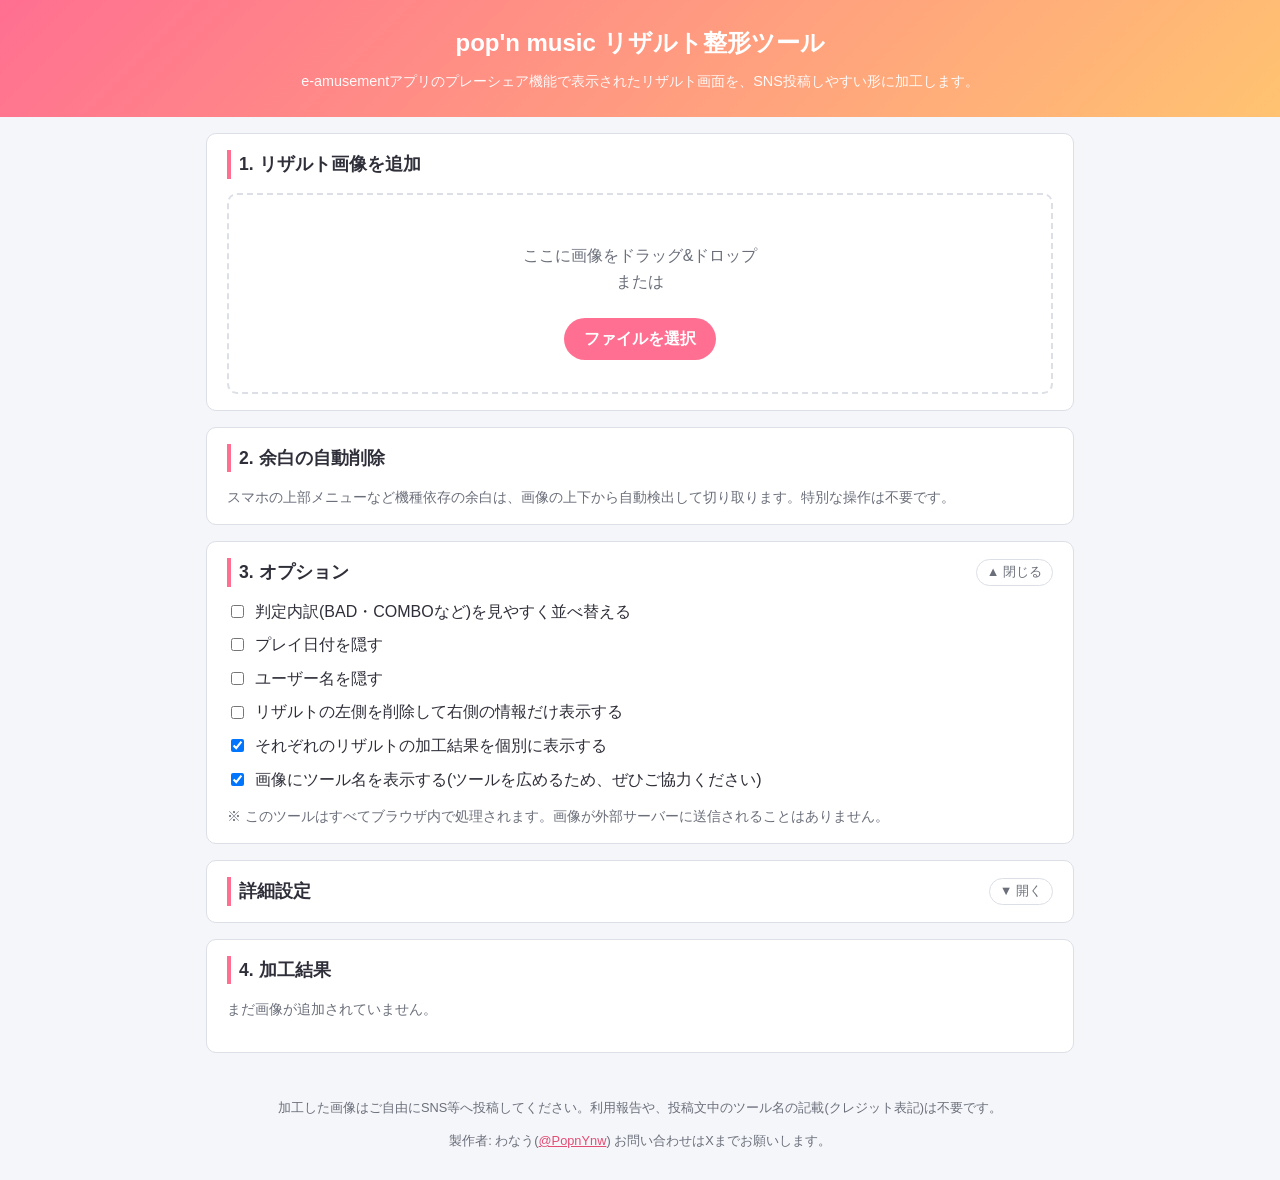
<file: index.html>
<!DOCTYPE html>
<html lang="ja">
<head>
<meta charset="UTF-8">
<meta name="viewport" content="width=device-width, initial-scale=1.0">
<title>pop'n music リザルト整形ツール</title>
<meta name="description" content="e-amusementアプリのプレーシェア機能で表示された、pop'n musicのゲームリザルト画面のスクリーンショットを、SNS投稿しやすい形に加工するための静的Webアプリです。画像処理はすべてブラウザ内で完結し、外部サーバーに送信されません。">
<link rel="canonical" href="https://wanau-ynw.github.io/popn_eamumod/">

<meta property="og:type" content="website">
<meta property="og:title" content="pop'n music リザルト整形ツール">
<meta property="og:description" content="e-amusementアプリのプレーシェア機能で表示された、pop'n musicのゲームリザルト画面のスクリーンショットを、SNS投稿しやすい形に加工するための静的Webアプリです。">
<meta property="og:url" content="https://wanau-ynw.github.io/popn_eamumod/">
<meta property="og:image" content="https://wanau-ynw.github.io/popn_eamumod/icon/og.png">
<meta property="og:image:width" content="1200">
<meta property="og:image:height" content="630">
<meta property="og:locale" content="ja_JP">

<meta name="twitter:card" content="summary_large_image">
<meta name="twitter:title" content="pop'n music リザルト整形ツール">
<meta name="twitter:description" content="e-amusementアプリのプレーシェア機能で表示された、pop'n musicのゲームリザルト画面のスクリーンショットを、SNS投稿しやすい形に加工するための静的Webアプリです。">
<meta name="twitter:image" content="https://wanau-ynw.github.io/popn_eamumod/icon/og.png">

<link rel="stylesheet" href="css/style.css">
<link rel="icon" type="image/png" href="icon/favicon.png">

<!-- Google tag (gtag.js) -->
<script async src="https://www.googletagmanager.com/gtag/js?id=G-3K3VMTSV4R"></script>
<script>
  window.dataLayer = window.dataLayer || [];
  function gtag(){dataLayer.push(arguments);}
  gtag('js', new Date());

  gtag('config', 'G-3K3VMTSV4R');
</script>
</head>
<body>
<header class="app-header">
  <h1>pop'n music リザルト整形ツール</h1>
  <p class="app-subtitle">e-amusementアプリのプレーシェア機能で表示されたリザルト画面を、SNS投稿しやすい形に加工します。</p>
</header>

<main>
  <section class="panel" id="upload-panel">
    <h2>1. リザルト画像を追加</h2>
    <div id="drop-zone" class="drop-zone">
      <p>ここに画像をドラッグ&amp;ドロップ<br>または</p>
      <label class="file-select-button">
        ファイルを選択
        <input type="file" id="file-input" accept="image/*" multiple hidden>
      </label>
    </div>
  </section>

  <section class="panel" id="trim-panel">
    <h2>2. 余白の自動削除</h2>
    <p class="option-note">スマホの上部メニューなど機種依存の余白は、画像の上下から自動検出して切り取ります。特別な操作は不要です。</p>
  </section>

  <details class="panel" id="options-panel" open>
    <summary>
      <span>3. オプション</span>
      <span class="panel-toggle-label" id="options-panel-toggle-label"></span>
    </summary>
    <label class="option-checkbox">
      <input type="checkbox" id="rearrange-toggle">
      判定内訳(BAD・COMBOなど)を見やすく並べ替える
    </label>
    <label class="option-checkbox">
      <input type="checkbox" id="mask-date">
      プレイ日付を隠す
    </label>
    <label class="option-checkbox">
      <input type="checkbox" id="mask-username">
      ユーザー名を隠す
    </label>
    <label class="option-checkbox">
      <input type="checkbox" id="crop-left-toggle">
      リザルトの左側を削除して右側の情報だけ表示する
    </label>
    <label class="option-checkbox">
      <input type="checkbox" id="show-individual-toggle" checked>
      それぞれのリザルトの加工結果を個別に表示する
    </label>
    <label class="option-checkbox">
      <input type="checkbox" id="watermark-toggle" checked>
      画像にツール名を表示する(ツールを広めるため、ぜひご協力ください)
    </label>
    <p class="option-note">※ このツールはすべてブラウザ内で処理されます。画像が外部サーバーに送信されることはありません。</p>
  </details>

  <details class="panel" id="advanced-settings-panel">
    <summary>
      <span>詳細設定</span>
      <span class="panel-toggle-label" id="advanced-settings-panel-toggle-label"></span>
    </summary>
    <div class="option-row">
      <span class="option-row-label">プレイ日付・ユーザー名を隠す色</span>
      <input type="color" id="mask-color-input" value="#ffffff">
      <button type="button" class="reset-button" id="mask-color-reset">デフォルトに戻す</button>
    </div>
    <div class="option-row">
      <span class="option-row-label">まとめ画像の背景色</span>
      <input type="color" id="collage-bg-color-input" value="#ffffff">
      <button type="button" class="reset-button" id="collage-bg-color-reset">デフォルトに戻す</button>
    </div>
    <div class="option-row">
      <span class="option-row-label">まとめ画像の余白(px)</span>
      <input type="number" id="collage-gap-input" min="0" max="300" step="1" value="16">
      <button type="button" class="reset-button" id="collage-gap-reset">デフォルトに戻す</button>
    </div>
  </details>

  <section class="panel" id="results-panel">
    <h2>4. 加工結果</h2>
    <p id="results-empty" class="empty-message">まだ画像が追加されていません。</p>
    <div id="results-list" class="results-list"></div>
  </section>

  <section class="panel" id="collage-panel" hidden>
    <h2>5. まとめて1枚に集約</h2>
    <div id="collage-preview" class="collage-preview"></div>
  </section>
</main>

<footer class="app-footer">
  <p>加工した画像はご自由にSNS等へ投稿してください。利用報告や、投稿文中のツール名の記載(クレジット表記)は不要です。</p>
  <p>製作者: わなう(<a href="https://x.com/PopnYnw" target="_blank" rel="noopener noreferrer">@PopnYnw</a>) お問い合わせはXまでお願いします。</p>
</footer>

<script src="js/layoutConfig.js"></script>
<script src="js/imageProcessor.js"></script>
<script src="js/collage.js"></script>
<script src="js/main.js"></script>
</body>
</html>
</file>
<file: css/style.css>
:root {
  --color-bg: #f5f6fa;
  --color-panel: #ffffff;
  --color-border: #dcdfe6;
  --color-accent: #ff6f91;
  --color-accent-dark: #e34c73;
  --color-text: #2f2f3a;
  --color-text-muted: #6b6f7a;
  --radius: 10px;
}

* {
  box-sizing: border-box;
}

body {
  margin: 0;
  font-family: "Hiragino Kaku Gothic ProN", "Yu Gothic", "Segoe UI", sans-serif;
  background: var(--color-bg);
  color: var(--color-text);
  line-height: 1.6;
}

.app-header {
  padding: 24px 16px;
  text-align: center;
  background: linear-gradient(135deg, var(--color-accent), #ffc371);
  color: #ffffff;
}

.app-header h1 {
  margin: 0 0 8px;
  font-size: 1.5rem;
}

.app-subtitle {
  margin: 0;
  font-size: 0.9rem;
  opacity: 0.95;
}

main {
  max-width: 900px;
  margin: 0 auto;
  padding: 16px;
  display: flex;
  flex-direction: column;
  gap: 16px;
}

.panel {
  background: var(--color-panel);
  border: 1px solid var(--color-border);
  border-radius: var(--radius);
  padding: 16px 20px;
}

.panel h2 {
  margin-top: 0;
  font-size: 1.1rem;
  border-left: 4px solid var(--color-accent);
  padding-left: 8px;
}

.panel summary {
  cursor: pointer;
  font-size: 1.1rem;
  font-weight: bold;
  border-left: 4px solid var(--color-accent);
  padding-left: 8px;
  list-style: none;
  display: flex;
  align-items: center;
  justify-content: space-between;
  gap: 12px;
}

.panel summary::-webkit-details-marker {
  display: none;
}

.panel[open] summary {
  margin-bottom: 12px;
}

.panel-toggle-label {
  font-size: 0.8rem;
  font-weight: normal;
  color: var(--color-text-muted);
  border: 1px solid var(--color-border);
  border-radius: 999px;
  padding: 2px 10px;
  white-space: nowrap;
}

.option-row {
  display: flex;
  align-items: center;
  gap: 8px;
  margin-bottom: 8px;
}

.option-row-label {
  flex: 0 0 auto;
}

.option-row input[type="color"] {
  width: 40px;
  height: 28px;
  padding: 0;
  border: 1px solid var(--color-border);
  border-radius: 4px;
  cursor: pointer;
}

.option-row input[type="number"] {
  width: 80px;
  padding: 4px 6px;
  border: 1px solid var(--color-border);
  border-radius: 4px;
}

.reset-button {
  padding: 4px 12px;
  border: 1px solid var(--color-border);
  border-radius: 999px;
  background: transparent;
  color: var(--color-text-muted);
  cursor: pointer;
  font-size: 0.8rem;
}

.reset-button:hover {
  border-color: var(--color-accent);
  color: var(--color-accent-dark);
}

.drop-zone {
  border: 2px dashed var(--color-border);
  border-radius: var(--radius);
  padding: 32px 16px;
  text-align: center;
  color: var(--color-text-muted);
  transition: border-color 0.2s, background-color 0.2s;
}

.drop-zone.drag-over {
  border-color: var(--color-accent);
  background-color: #fff5f7;
}

.file-select-button {
  display: inline-block;
  margin-top: 8px;
  padding: 8px 20px;
  background: var(--color-accent);
  color: #ffffff;
  border-radius: 999px;
  cursor: pointer;
  font-weight: bold;
}

.file-select-button:hover {
  background: var(--color-accent-dark);
}

.option-checkbox {
  display: flex;
  align-items: center;
  gap: 8px;
  margin-bottom: 8px;
  cursor: pointer;
}

.option-note {
  font-size: 0.85rem;
  color: var(--color-text-muted);
  margin-bottom: 0;
}

.empty-message {
  color: var(--color-text-muted);
  font-size: 0.9rem;
}

.results-list {
  display: grid;
  grid-template-columns: repeat(auto-fill, minmax(220px, 1fr));
  gap: 16px;
}

.result-card {
  border: 1px solid var(--color-border);
  border-radius: var(--radius);
  padding: 12px;
  text-align: center;
  background: #fafafa;
}

.result-card canvas {
  max-width: 100%;
  border-radius: 6px;
  border: 1px solid var(--color-border);
  background: #fff;
}

.result-card .result-filename {
  font-size: 0.8rem;
  color: var(--color-text-muted);
  word-break: break-all;
  margin: 8px 0;
}

.result-card button {
  padding: 6px 16px;
  border: none;
  border-radius: 999px;
  background: var(--color-accent);
  color: #fff;
  cursor: pointer;
  font-size: 0.85rem;
}

.result-card button:hover {
  background: var(--color-accent-dark);
}

.remove-button {
  background: transparent !important;
  color: var(--color-text-muted) !important;
  border: 1px solid var(--color-border) !important;
  margin-left: 4px;
}

.collage-preview {
  margin-top: 16px;
  text-align: center;
}

.collage-preview canvas {
  max-width: 100%;
  border-radius: 6px;
  border: 1px solid var(--color-border);
}

.collage-preview .download-link {
  display: inline-block;
  margin-top: 12px;
}

.app-footer {
  text-align: center;
  font-size: 0.8rem;
  color: var(--color-text-muted);
  padding: 16px;
}

.app-footer a {
  color: var(--color-accent-dark);
}
</file>
